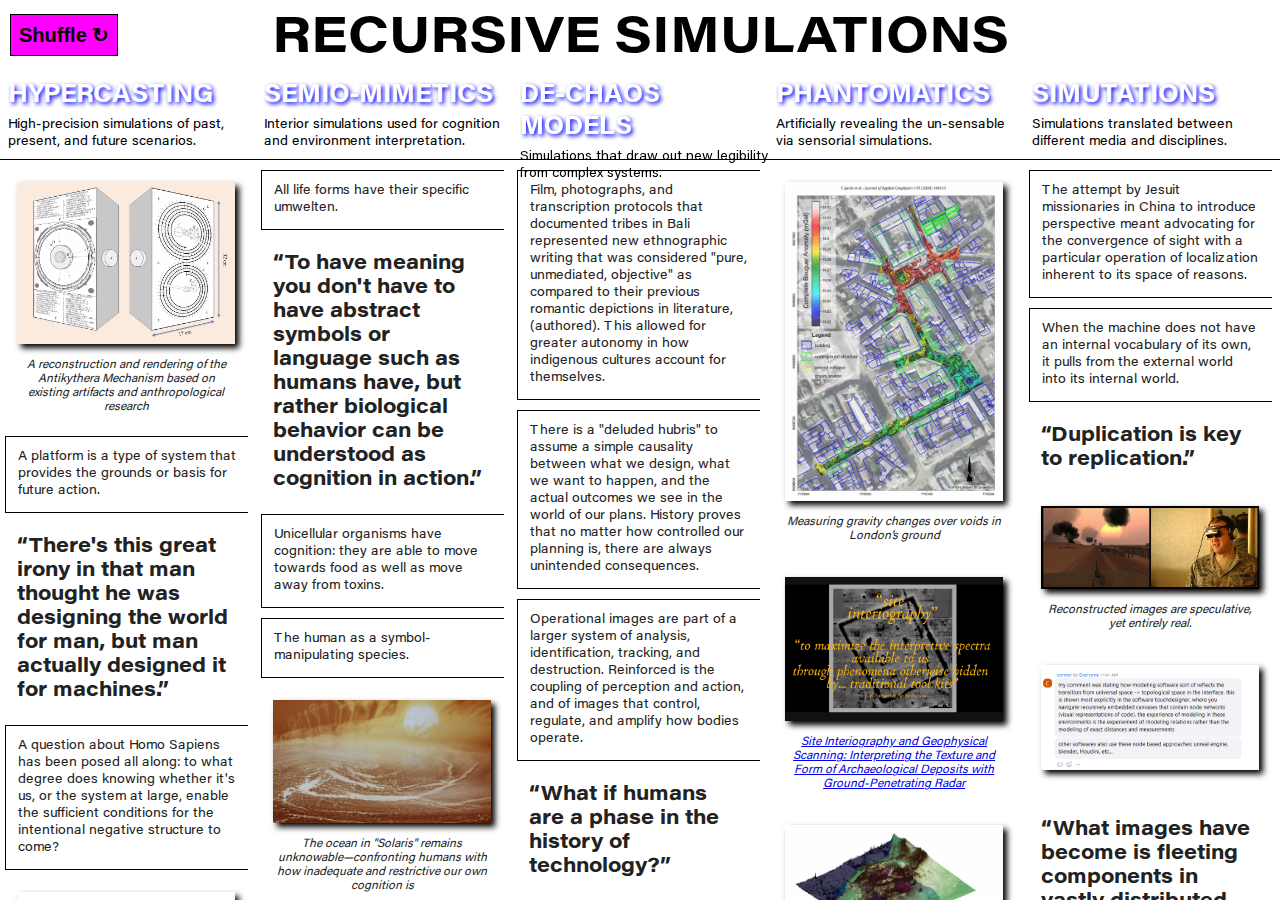
<file: index.html>
<!DOCTYPE html>
<html lang="en">

<head>
  <meta charset="UTF-8">
  <title>RECURSIVE SIMULATION</title>
  <meta http-equiv="X-UA-Compatible" content="IE=edge">
  <meta name="viewport" content="width=device-width, initial-scale=1.0">
  <title>Document</title>
  <link rel="stylesheet" href="style.css">
</head>
<body>
  <header>
    <div class="banner">
      <div id="backgroundTitle"><div id="title">RECURSIVE SIMULATIONS</div></div>
      <button id="shuffle" type="button">
        Shuffle ↻
      </button>
    </div>
  </header>
  <main>

    <div id="allCategories">
      <div class="category">
        <div class="categoryInfo">
          <div class="categoryTitle">
            HYPERCASTING
            <div class="categoryLede">
              High-precision simulations of past, present, and future scenarios.
            </div>
          </div>

          <div class="categoryDescription"><span>
              Hypercasting is the act of projecting and detailing probable scenarios of the past, present, and future. Futures predicted by this process can be used to motivate averting or desiring them. Similarly, these projections can be used to narrativize the past. Hypercasting influences behavior in the present and these temporal projections are in turn shaped by newly altered conditions. Though speculation is key to hypercasting, plausibility is its currency; as such, it must be anchored to high-resolution analysis and observation. Future climate models are one such case of hypercasting.</div>
            </div>
        <div class="tileWrap">
          <div id="hyper" class="tiles">
            <div class="ssherman tile quote"><span>“There's this great irony in that man thought he was designing the world for man, but man actually designed it for machines.”</span></div>
            <div class="ssherman tile"><span>A question about Homo Sapiens has been posed all along: to what degree does knowing whether it's us, or the system at large, enable the sufficient conditions for the intentional negative structure to come?</span></div>
            <div class="ssherman tile"><span>A platform is a type of system that provides the grounds or basis for future action.</span></div>
            <div class="gmanaugh tile image"><img src="img/tectonic-motions.jpg"><br><span>Map of southern California showing active faults and motion of sites with continuous GPS monitoring</span></div>
            <div class="jcanales tile image"><img src="img/babbage.png"><br><span>Babbage was a narc.</span></div>
            <div class="jparikka tile"><span>A specialization of data and broader practices of scientific sensing, modeling, and visualization, with a priority in architecture, infrastructure, and landscapes, are used to inform environmental evaluation, environmental models, and ultimately "environmental thinking."</span></div>
            <div class="ajones tile image"><img src="img/antikythera-model.png"><br><span>A reconstruction and rendering of the Antikythera Mechanism based on existing artifacts and anthropological research</span></div>
</div>
        </div>
      </div>
      <div class="category">
        <div class="categoryInfo">
          <div class="categoryTitle">
            SEMIO-MIMETICS
            <div class="categoryLede">
              Interior simulations used for cognition and environment interpretation.
            </div>
          </div>
          <div class="categoryDescription"><span>
              Different entities understand and relate to the world around them through semio-mimetics: internal world models of the external environment. Relevant information is extrapolated to interpret environmental logics, predict outcomes, and create meaning. Internal semio-mimetic models are generated through observation and describe individual cognition. These models include the cellular cognition of xenobots and the AI ‘agents’ trained in artificial worlds.</span></div>
        </div>
        <div class="tileWrap">
          <div id="semi" class="tiles">
            <div class="nkhayles tile"><span>Simulating the world around you in order to interact and move through it; how do you relate to the world?</span></div>
            <div class="nkhayles tile"><span>Modeling to create the necessary conditions for understanding behavioral patterns of other beings.</span></div>
            <div class="nkhayles tile"><span>Cognition is the process by which an organism interprets information within a context and connects it with meaning.</span></div>
            <div class="nkhayles tile quote"><span>“Where there is life, there is cognition.”</span></div>
            <div class="nkhayles tile"><span>Unicellular organisms have cognition: they are able to move towards food as well as move away from toxins.</span></div>
            <div class="nkhayles tile quote"><span>“To have meaning you don't have to have abstract symbols or language such as humans have, but rather biological behavior can be understood as cognition in action.”</span></div>
            <div class="nkhayles tile"><span>All life forms have their specific umwelten.</span></div>
            <div class="nkhayles tile"><span>Lifeforms perform actions that have meaning to them.</span></div>
            <div class="nkhayles tile"><span>Cognitive assemblages are collectivities of human, non-human and computational media through which information, interpretations and meanings circulate.</span></div>
            <div class="nkhayles tile"><span>Cells and cellular processes are competent problem-solving agents with agendas.</span></div>
            <div class="nkhayles tile"><span>Cells use their cognitive abilities to arrive at new solutions.</span></div>
            <div class="bgeoghegan tile"><span>To legitimize the analogy between a computer and a human brain, or to think of language in terms of codes or "cultural codes," comes from human scientists making these suggestions to the engineers.</span></div>
            <div class="jparikka tile"><span>Operational images correspond to the list of operations that expand to a different register of epistemic and aesthetic features.</span></div>
            <div class="preed tile"><span>The human as a symbol-manipulating species.</span></div>
            <div class="acavia tile image"><img src="img/topology.png"><br><span>Computation is a toolkit for navigating continuous spaces, bounded only the expressive limits of language for describing structures.</span></div>
            <div class="acavia tile"><span>To realize the world becomes about our ability to create a topological site to identify entities that are said to inhabit our world.</span></div>
            <div class="bkonior tile image"><img src="img/solaris.jpg"><br><span>The ocean in "Solaris" remains unknowable—confronting humans with how inadequate and restrictive our own cognition is</span></div>
            <div class="bkonior tile"><span>Central in Lem's work is a realization that humans cannot figure or imagine real otherness. Humans are just looking for cognitive patterns already familiar to us rather than something legitimately alien.</span></div>
            <div class="bkonior tile quote"><span>“What is the use of an intelligence we can't understand?”</span></div>
          </div>
        </div>
      </div>

      <div class="category">
        <div class="categoryInfo">
          <div class="categoryTitle">
            DE-CHAOS MODELS
            <div class="categoryLede">
              Simulations that draw out new legibility from complex systems.
            </div>
          </div>
          <div class="categoryDescription"><span>
              Models of “de-chaos” take networks of actors and forces whose complexity exceeds individual perception and synthesizes them for new understanding. These models are constructed through quantitative analysis and deploy abstraction, reduction, and simplification to make complex systems legible. Examples include the population-level data analysis deployed for eugenics and cybernetic theories of kinship, as described by Bernard Geoghegan.</span></div>
            </div>
        <div class="tileWrap">
          <div id="chaos" class="tiles">
            <div class="ssherman tile image"><img src="img/tati.jpg"><br><span>"How is it possible that all of these things came together to enable this – that an infrastructure traversing the globe would enable these self-propelling machines?"</span></div>
            <div class="nkhayles tile"><span>Cognition is modular. Each level of cognition builds on its capacities that enable the larger goals of the next level up to emerge. Single-cells know local information about environments but a network of them can integrate signals across distances. They store memories of patterns and compute large-scale outcomes.</span></div>
            <div class="bgeoghegan tile"><span>Film, photographs, and transcription protocols that documented tribes in Bali represented new ethnographic writing that was considered "pure, unmediated, objective" as compared to their previous romantic depictions in literature, (authored). This allowed for greater autonomy in how indigenous cultures account for themselves.</span></div>
            <div class="mseu tile quote"><span>“There are many ways media can manifest, and it ultimately picks a medium.”</span></div>
            <div class="rdhaliwal tile"><span>Addressability emerges through linkages between the symbolic (alphabet, numbers, addresses) and the physical (the material location).</span></div>
            <div class="jparikka tile"><span>The planetary's architectural imaginary is a partial, modelled, visualised, bordered, fragmented, multi-scalar entity in which images recursively participate in various kinds of material transformations.</span></div>
            <div class="jparikka tile"><span>Operational images are part of a larger system of analysis, identification, tracking, and destruction. Reinforced is the coupling of perception and action, and of images that control, regulate, and amplify how bodies operate.</span></div>
            <div class="jcanales tile"><span><a href="https://bayes.wustl.edu/Manual/laplace_A_philosophical_essay_on_probabilities.pdf" target="_blank">Laplace's statistics</a> (knowing the past to clarify the past and also predict the future) make complexity legible.</span></div>
            <div class="bkonior tile"><span>There is a "deluded hubris" to assume a simple causality between what we design, what we want to happen, and the actual outcomes we see in the world of our plans. History proves that no matter how controlled our planning is, there are always unintended consequences.</span></div>
            <div class="bkonior tile quote"><span>“What if humans are a phase in the history of technology?”</span></div>
            <div class="jparikka tile image"><img src="img/maptek.png"><br><span>Synthetic environments are created through operational images and techniques such as dashboards and other screen-interfaces. Operational images are not just images on a screen, their presentation, modifications, and distribution generate a particular image environment.</span></div>
            <div class="rdhaliwal tile quote"><span>“The quest to earmark spaces for operations in cities is a continuum with a quest for earmarking orders of subjectivities.”</span></div>
</div>
        </div>
      </div>
      <div class="category">
        <div class="categoryInfo">
          <div class="categoryTitle">
            PHANTOMATICS
            <div class="categoryLede">
              Artificially revealing the un-sensable via sensorial simulations.
            </div>
          </div>
          <div class="categoryDescription"><span>
              Phantomatics is a term coined by Stanisław Lem in Summa Technologiae to describe the speculative method of making artificially constructed sensations available to an individual's sensorium. The term describes simulations that center the viewpoint and augment the perception of an individual being. Different types of phantomatics includes VR technology and haptics, or NASA’s simulations of off-planet experiences.</span></div>
        </div>
        <div class="tileWrap">
          <div id="phan" class="tiles">
            <div class="ssherman tile"><span>Rather than advertising their cars, Ford was inserting a new socio-technical configuration into everyday life through the cinematic matrix.</span></div>
            <div class="bkonior tile"><span>Phantomatics center the perception and experience of the individual human or non-human being.</span></div>
            <div class="jparikka tile"><span>Operational imaging enforces an abstraction and alienation through aesthetic constraints, extracting or modifying the sensorium into a form of disembodiment.</span></div>
            <div class="jcanales tile quote"><span>“I invite you to join me in this crazy way of thinking about science, in which we take take seriously the coming into being of non-existent entities.”</span></div>
            <div class="preed tile quote"><span>“We are creatures with the capacity to create fictitious or artificial worlds, for which Wynter deems us as Homo Narrans or narrative creatures.”</span></div>
            <div class="preed tile"><span>We are creatures that can create fictitious narrative worlds.</span></div>
            <div class="gmanaugh tile quote"><span>“[The gravitational model of Earth] is a physically and terrestrially impossible image.”</span></div>
            <div class="gmanaugh tile image"><img src="img/farallon-plate.png"><br><span>Visualisation of the Farallon Plate, a tectonic plate that disappeared under North America millions of years ago</span></div>
            <div class="gmanaugh tile image"><img src="img/london-gravity.png"><br><span>Measuring gravity changes over voids in London’s ground</span></div>
            <div class="gmanaugh tile image"><img src="img/siteography.png"><br><span><a href="https://www.academia.edu/31581982/Site_Interiography_and_Geophysical_Scanning_Interpreting_the_Texture_and_Form_of_Archaeological_Deposits_with_Ground_Penetrating_Radar" target="_blank">Site Interiography and Geophysical Scanning: Interpreting the Texture and Form of Archaeological Deposits with Ground-Penetrating Radar</a></span></div>
            <div class="gmanaugh tile"><span>Architecture Apophenia: a tendency to identify intentional structures in ground analysis images. </span></div>
            <div class="bkonior tile"><span>Lem’s fiction was a mode of simulating alien or non-human-centric scenarios that probed deeper into existential questions of the human condition.</span></div>
            <div class="jparikka tile image"><img src="img/blackhole.png"><br><span>Reconstructed image shows the boundary between light and dark around a black hole, called the event horizon. The image of the black hole is an image reconstructed from data around it, because it in essence, is not there. And this makes apparent the case around operational images which often use data captured to try to construct something that is inherently not enabled in the visual sense into a visual sense.</span></div>

          </div>
        </div>
      </div>
      <div class="category">
        <div class="categoryInfo">
          <div class="categoryTitle">
            SIMUTATIONS
            <div class="categoryLede">
              Simulations translated between different media and disciplines.
            </div>
          </div>
          <div class="categoryDescription"><span>
              Simutations are models that are translated from one form of media or field of knowledge to another, yielding fresh meaning. In this act of adaptation and mutation, simutations generate productive forms of estrangement from original contexts and reveal new resonances through different means of organizing information. An example of simutation is the way – as described by Ranjodh Singh Dhaliwal – computer architecture simulates the addressing of cities.</span></div>
        </div>
        <div class="tileWrap">
          <div id="simu" class="tiles">
            <div class="mseu tile"><span>The Cyberfeminism Index translates content across different mediums > Spreadsheet > Book > AR > Website > Book.</span></div>
            <div class="mseu tile quote"><span>“Duplication is key to replication.”</span></div>
            <div class="rdhaliwal tile quote"><span>“The computer simulates a city which has implications in how computational processes fundamentally work.”</span></div>
            <div class="rdhaliwal tile"><span>When the machine does not have an internal vocabulary of its own, the translation happens from the external world to the internal world of the machine.</span></div>
            <div class="rdhaliwal tile"><span>When the machine does not have an internal vocabulary of its own, it pulls from the external world into its internal world.</span></div>
            <div class="jparikka tile image"><img src="img/vr-military.jpg"><br><span>Reconstructed images are speculative, yet entirely real. </span></div>
            <div class="jparikka tile quote"><span>“What images have become is fleeting components in vastly distributed infrastructures.”</span></div>
            <div class="preed tile"><span>The attempt by Jesuit missionaries in China to introduce perspective meant advocating for the convergence of sight with a particular operation of localization inherent to its space of reasons.</span></div>
            <div class="pfeigelfeld tile image"><img src="img/euclid-china.png"><br><span>1607: Euclid is big in China.</span></div>
            <div class="pfeigelfeld tile image"><img src="img/hexagram.jpg"><br><span>1689: Leibniz bases his binary arithmetics on I-ching hexagrams.</span></div>
            <div class="preed tile image"><img src="img/connor.png"><br><span></span></div>
            <div class="jparikka tile"><span>Operational images concern a variety of ways of working with images that are epistemologically important. They emerge as simulations, as models, as operative instruments, while also aesthetically impactful. These images become interfaces that intervene in their own environment in a recursive manner.</span></div>



          </div>
        </div>
      </div>
    </div>
  </main>
<script src="js/shuffleTiles.js"></script>
</body>
<script src="js/postLoadInsert.js"></script>
</html>
</file>
<file: style.css>
@font-face {
    font-family: AcuminPro;
    src: url(fonts/AcuminPro-Bold.ttf);
    font-weight: bold;
}

@font-face {
    font-family: AcuminPro;
    src: url(fonts/AcuminPro-Light.ttf);
    font-weight: lighter;
}

@font-face {
    font-family: AcuminPro;
    src: url(fonts/AcuminPro-Regular.ttf);
    font-weight: normal;
}

@font-face {
    font-family: AcuminPro;
    src: url(fonts/AcuminProCond-Regular.ttf);
    font-weight: normal;
    font-stretch: condensed;
}

@font-face {
    font-family: AcuminPro;
    src: url(fonts/AcuminProCond-Bold.ttf);
    font-weight: bold;
    font-stretch: condensed;
}

@font-face {
    font-family: AcuminPro;
    src: url(fonts/AcuminProWide-Bold.otf);
    font-weight: bold;
    font-stretch: expanded;
}

@font-face {
    font-family: AcuminPro;
    src: url(fonts/AcuminProWide-Bold-Italic.otf);
    font-weight: bold;
    font-stretch: expanded;
    font-style: italic;
}

@font-face {
    font-family: AcuminPro;
    src: url(fonts/AcuminProWide-Light.otf);
    font-weight: lighter;
    font-stretch: expanded;
}

@font-face {
    font-family: AcuminPro;
    src: url(fonts/AcuminProWide-Light-Italic.otf);
    font-weight: lighter;
    font-stretch: expanded;
    font-style: italic;
}


html,body {
    font-family: AcuminPro;
    color: #222;
    font-size: 24px;
    margin: 0px;
    height: 100%;
    overflow: hidden;
}

/* HEADER */
.banner {
  display: flex;
  justify-content: center;
  position: fixed;
  top: 0;
  width: 100%;
  flex-wrap: wrap;
  z-index: 48;
  background: white;
}

#backgroundTitle {
  background-color: white;
}

#title {
  font-family: AcuminPro;
  font-size: 50px;
  font-weight: bold;
  font-stretch: expanded;
  margin: 10px;
  z-index: 52;
  justify-content: center;
  min-width: 375px;
  color: black;
  animation-name: spin, depth;
  animation-timing-function: linear;
  animation-iteration-count: infinite;
  animation-duration: 6s;
}
@keyframes spin {
  0% {
    transform: rotateY(0deg);
  }
  100% {
    transform: rotateY(-360deg);
  }
}
@keyframes depth {
  0% {
    text-shadow: 0 0 black;
  }
  25% {
    text-shadow: 1px 0 black, 2px 0 black, 3px 0 black, 4px 0 black, 5px 0 black;
  }
  50% {
    text-shadow: 0 0 black;
  }
  75% {
    text-shadow: -1px 0 black, -2px 0 black, -3px 0 black, -4px 0 black,
      -5px 0 black;
  }
  100% {
    text-shadow: 0 0 black;
  }
}

#shuffle {
  position: absolute;
  left: 8px;
  top: 10px;
  font-weight: bold;
  font-size: 20px;
  border: 1.5px solid;
  padding: 8px;
  background: #ff00ff;
  z-index: 200;
  margin-top: 4px;
  margin-left: 2px;
  cursor: pointer;
}

#shuffle:hover {
  background: #d3d3d3;
}

a {
  cursor: pointer;
}

a:visited {
  color: blue;
}

#allCategories {
  display: flex;
  flex-direction: row;
  position: relative;
  margin-top: 80px;
  width: 100%;
}

.category {
  overflow: auto;
  height: 100%;
  width: 20%;
  margin-right: 8px;
}

.categoryTitle {
  top: 160px;
  left: 4px;
  height: 65px;
  font-weight: bold;
  padding-left: 8px;
  padding-bottom: 14px;
  z-index: 40;
  background-color: white;
  color: white;
  text-shadow: 2px 2px 4px blue;
  border-bottom: 1.5px solid;
  border-color: black;
  text-align: left;
  font-size: 27px;
}

.categoryLede {
  margin-top: 5px;
  font-size: 14px;
  color: black;
  text-shadow: none;
  font-weight: normal;
  font-style: normal;
  font-stretch: normal;
}

.categoryTitle:hover {
  font-style: italic;
}

.categoryTitle:hover + .categoryDescription {
  display: block;
}

.categoryDescription {
  position: relative;
  height: auto;
  width: 95%;
  font-weight: lighter;
  font-size: 16px;
  display: none;
  background-color: blue;
  color: white;
  padding: 5px;
  border: 1.5px solid;
  border-top: none;
  border-color: black;
}

.categoryInfo {
  width: inherit;
  position: fixed;
  z-index: 41;
}

.tileWrap {
  max-height: 93vh;
  overflow-y: scroll;
  overflow-x: hidden;
  z-index: 42;
}

.tiles {
  display: flex;
  flex-direction: column;
  flex-wrap: nowrap;
  padding-top: 85px;
  padding-bottom: 50px;
}

.tile {
  margin: 5px;
  height: auto;
  width: 88%;
  text-align: left;
  font-size: 14px;
  border: 1px solid #000;
  padding: 12px 12px;
}

.quote {
  font-size: 20px;
  font-weight: bold;
  font-stretch: expanded;
  border: none;
}

.image {
  display: flex;
  flex-direction: column;
  align-items: center;
  border: none;
  text-align: center;
  font-style: italic;
  font-size: 12px;
}

img {
  justify-content: center;
  height: auto;
  max-width: 100%;
  box-shadow: 4px 4px 6px black;
}

.tile:after {
  width: 100%;
  content: attr(data-text);
  position: relative;
  top: 5px;
  display: none;
  font-style: italic;
  font-weight: normal;
  text-align: right;
  font-size: 12px;
  font-stretch: normal;
}

.tile:hover:after {
  display: block;
}
</file>
